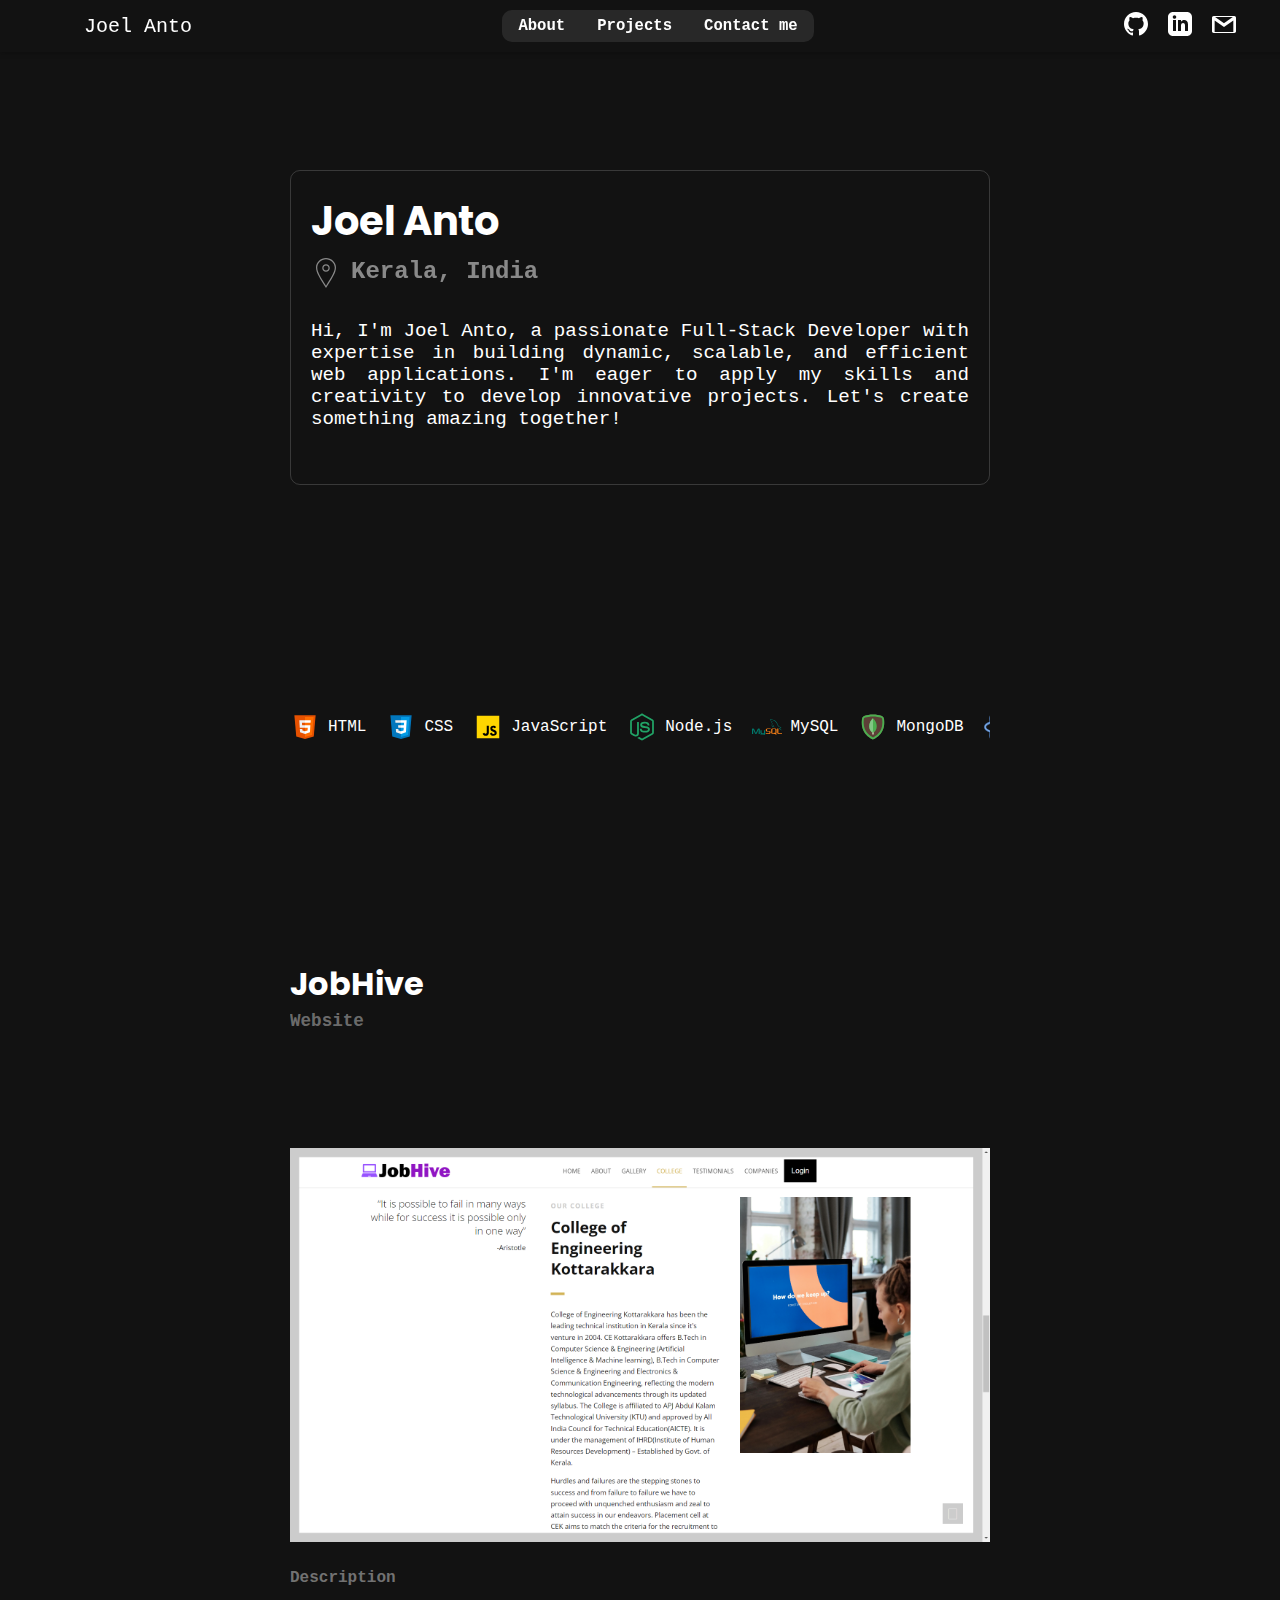
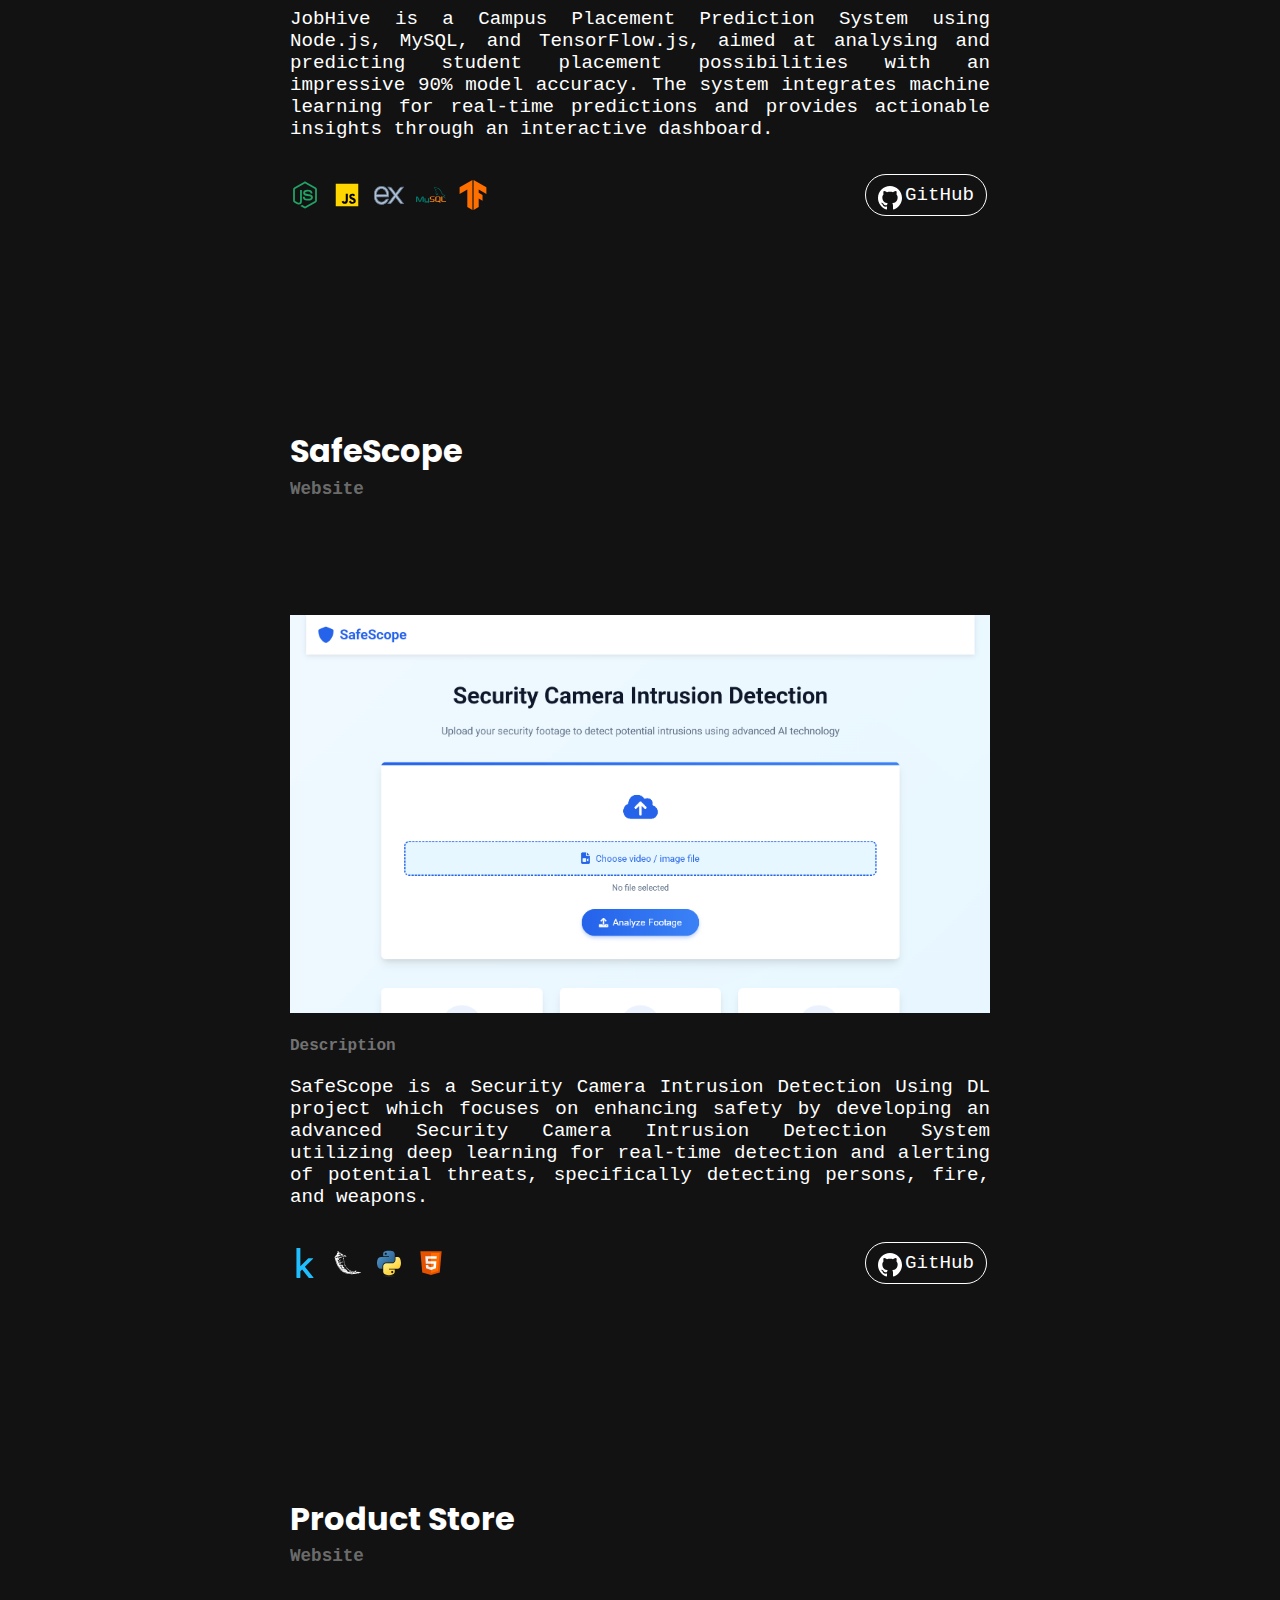
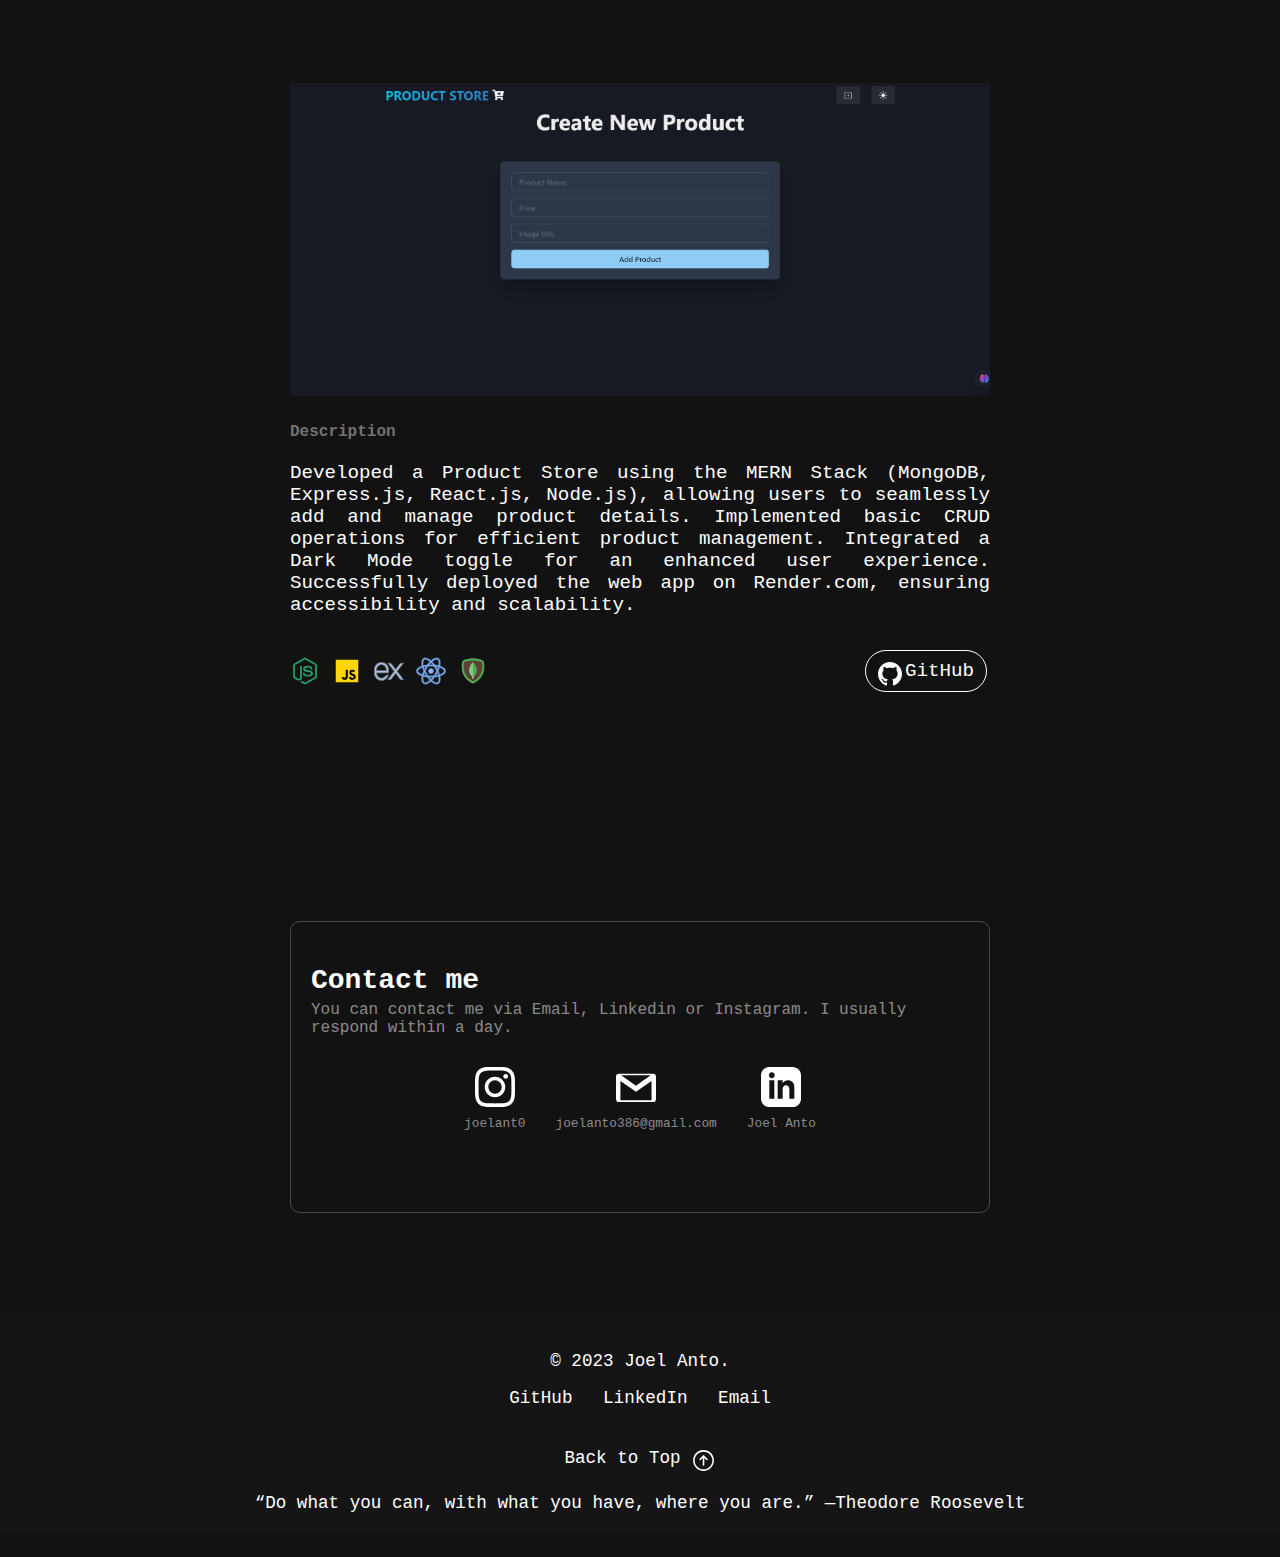
<file: index.html>
<!DOCTYPE html>
<html lang="en">
<head>
    <meta charset="UTF-8">
    <meta name="viewport" content="width=device-width, initial-scale=1.0">
    <link rel="stylesheet" href="/assets/css/style.css">
    <link rel="preconnect" href="https://fonts.googleapis.com">
    <link rel="preconnect" href="https://fonts.gstatic.com" crossorigin>
    <link href="https://fonts.googleapis.com/css2?family=Doto:wght@100..900&family=Rubik+Mono+One&display=swap" rel="stylesheet">
    <title>Joel Anto</title>
    <link rel="icon" type="image/png" href="assets/icons/icons8-j-16.png">
</head>
<body class="loading" id="content">
        <div class="nav">
            <div class="logo"  id="scroll-to-index">
                <a href="#index">Joel Anto</a>
                <!--<div class="mode-toggle">
                    <button id="theme-toggle">🌙</button>
                </div>
            -->
            </div>
            <button class="menu-toggle" aria-label="Toggle menu">
                <span></span>
                <span></span>
                <span></span>
            </button>
            <ul>
            
            <li><a href="#about">About</a></li>
            <li><a href="#projects">Projects</a></li>
            <li><a href="#contact" id="contact-hover">Contact me</a></li>
            </ul>
            <div class="icons">
                <a href="https://github.com/j0ec0de"><img src="assets/icons/iconmonstr-github-1.svg"></a>
                <a href="https://www.linkedin.com/in/joel-anto-18821729a/"><img src="assets/icons/iconmonstr-linkedin-3.svg"></a>
                <a href="mailto:joelanto386@gmail.com"><img src="assets/icons/iconmonstr-gmail-1(1).svg"></a>
            </div>    
        </div>
    <section id="about" class="about">
        <div class="container">
            <div class="box">
                <div class="content">
                    <h1>Joel Anto</h1>
                    <h2><a href="https://maps.app.goo.gl/HMsosWNBDSSRW39fA"><img src="assets/icons/iconmonstr-location-pin-thin.svg" class="location-logo"></a>Kerala, India</h2>
                    <p>Hi, I'm Joel Anto, a passionate Full-Stack Developer with expertise in building dynamic, scalable, and efficient web applications. I'm eager to apply my skills and creativity to develop innovative projects. Let's create something amazing together! </p>
                </div>
            </div>
        </div>
        <div class="container-tech">
            <div class="box-tech">
                <h2 class="cursor typewriter-animation">What I work with</h2>
                <div class="tech-marquee">
                    <div class="tech">
                        <div class="tech-item">
                            <img src="assets/icons/Html 5.svg" alt="HTML">
                            <p>HTML</p>
                        </div>
                        <div class="tech-item">
                            <img src="assets/icons/CSS3.svg" alt="CSS">
                            <p>CSS</p>
                        </div>
                        <div class="tech-item">
                            <img src="assets/icons/JavaScript.svg" alt="JavaScript" id="tech-icon">
                            <p>JavaScript</p>
                        </div>
                        <div class="tech-item">
                            <img src="assets/icons/Node Js.svg" alt="Node.js">
                            <p>Node.js</p>
                        </div>
                        <div class="tech-item">
                            <img src="assets/icons/MySQL Logo.svg" alt="MySQL">
                            <p>MySQL</p>
                        </div>
                        <div class="tech-item">
                            <img src="assets/icons/MongoDB.svg" alt="MongoDB">
                            <p>MongoDB</p>
                        </div>
                        <div class="tech-item">
                            <img src="assets/icons/React.svg" alt="React">
                            <p>React</p>
                        </div>
                        <div class="tech-item">
                            <img src="assets/icons/Express Js_2.svg" alt="Express">
                            <p>Express</p>
                        </div>
                    
                        <div class="tech-item">
                            <img src="assets/icons/Html 5.svg" alt="HTML">
                            <p>HTML</p>
                        </div>
                        <div class="tech-item">
                            <img src="assets/icons/CSS3.svg" alt="CSS">
                            <p>CSS</p>
                        </div>
                        <div class="tech-item">
                            <img src="assets/icons/JavaScript.svg" alt="JavaScript">
                            <p>JavaScript</p>
                        </div>
                        <div class="tech-item">
                            <img src="assets/icons/Node Js.svg" alt="Node.js">
                            <p>Node.js</p>
                        </div>
                        <div class="tech-item">
                            <img src="assets/icons/MySQL Logo.svg" alt="MySQL">
                            <p>MySQL</p>
                        </div>
                        <div class="tech-item">
                            <img src="assets/icons/MongoDB.svg" alt="MongoDB">
                            <p>MongoDB</p>
                        </div>
                        <div class="tech-item">
                            <img src="assets/icons/React.svg" alt="React">
                            <p>React</p>
                        </div>
                        <div class="tech-item">
                            <img src="assets/icons/Express Js_2.svg" alt="Express">
                            <p>Express</p>
                        </div>
    
                    </div>
                </div>
            </div>
        </div>
    </section>
        <section id="projects" class="projects">
            <div class="projects-section">
                <h2>My Projects</h2>
                <div class="project-cards">
                    <div id="project-heading">
                        <h3>JobHive</h3>
                        <h4>Website</h4>
                    </div>
                    <div class="project-image">
                        <img src="assets/images/indexpic2.png" alt="jobhive">
                    </div>
                    <div class="project-description">
                        <h4>Description</h4>
                        <p>JobHive is a Campus Placement Prediction System using Node.js, MySQL, and
                            TensorFlow.js, aimed at analysing and predicting student placement possibilities with an impressive 90%
                            model accuracy. The system integrates machine learning for real-time predictions and provides
                            actionable insights through an interactive dashboard.</p>
                        <div class="project-footer">
                            <div class="project-icons">
                                <div class="tech-stack">
                                    <img src="/assets/icons/Node Js.svg">
                                    <img src="/assets/icons/JavaScript.svg">
                                    <img src="/assets/icons/Express Js_2.svg">
                                    <img src="/assets/icons/MySQL Logo.svg">
                                    <img src="/assets/icons/TensorFlow.svg">
                                </div>
                            </div>
                            <a href="https://github.com/j0ec0de/Jobhive" id="github-button">
                                <div class="github-button">
                                    <div class="github-button-icon">
                                        <img src="assets/icons/iconmonstr-github-1.svg">
                                    </div>
                                    <div class="github-button-text">
                                        GitHub
                                    </div>
                                </div> 
                            </a>  
                        </div>

 
                    </div>

                </div>
                <div class="project-cards">
                    <div id="project-heading">
                        <h3>SafeScope</h3>
                        <h4>Website</h4>
                    </div>
                    <div class="project-image">
                        <img src="assets/images/front1.png" alt="safescope">
                    </div>
                    <div class="project-description">
                        <h4>Description</h4>
                        <p>SafeScope is a Security Camera Intrusion Detection Using DL project which focuses on enhancing safety
                            by developing an advanced Security Camera Intrusion Detection System utilizing deep 
                            learning for real-time detection and alerting of potential threats, specifically detecting
                            persons, fire, and weapons. 
                        </p>
                        <div class="project-footer">
                            <div class="project-icons">
                                <div class="tech-stack">
                                    <img src="/assets/icons/Kaggle.svg">
                                    <img src="/assets/icons/Flask.svg" id="flask-icon">
                                    <img src="/assets/icons/Python.svg">
                                    <img src="/assets/icons/Html 5.svg">
                                    
                                </div>
                            </div>
                            <a href="https://github.com/j0ec0de/SafeScope" id="github-button">
                                <div class="github-button">
                                    <div class="github-button-icon">
                                        <img src="assets/icons/iconmonstr-github-1.svg">
                                    </div>
                                    <div class="github-button-text">
                                        GitHub
                                    </div>
                                </div> 
                            </a>  
                        </div>
                    </div>
                </div>
                <div class="project-cards">
                    <div id="project-heading">
                        <h3>Product Store</h3>
                        <h4>Website</h4>
                    </div>
                    <div class="project-image">
                        <img src="assets/images/Screenshot 2025-03-18 001324.png" alt="Product">
                    </div>
                    <div class="project-description">
                        <h4>Description</h4>
                        <p>Developed a Product Store using the MERN Stack (MongoDB, Express.js, React.js, Node.js), 
                            allowing users to seamlessly add and manage product details. Implemented basic CRUD operations 
                            for efficient product management. Integrated a Dark Mode toggle for an enhanced user experience.
                            Successfully deployed the web app on Render.com, ensuring accessibility and scalability.
                        </p>
                        <div class="project-footer">
                            <div class="project-icons">
                                <div class="tech-stack">
                                    <img src="/assets/icons/Node Js.svg">
                                    <img src="/assets/icons/JavaScript.svg">
                                    <img src="/assets/icons/Express Js_2.svg">
                                    <img src="/assets/icons/React.svg">
                                    <img src="/assets/icons/MongoDB.svg">
                                </div>
                            </div>
                            <a href="https://github.com/j0ec0de/Product-Store" id="github-button">
                                <div class="github-button">
                                    <div class="github-button-icon">
                                        <img src="assets/icons/iconmonstr-github-1.svg">
                                    </div>
                                    <div class="github-button-text">
                                        GitHub
                                    </div>
                                </div> 
                            </a>  
                        </div>
                    </div>
                </div>
            </div>
    
        </section>

        <!--Contact--->

        <section id="contact" class="contact">
            <div class="container" id="container-contact">
                <div class="contact-box">
                    <h2 id="contact-h2">Contact me</h2>
                    <p>You can contact me via Email, Linkedin or Instagram. I usually respond within a day.</p>
                    <div class="contact-icons">
                        <div class="icon-item">
                            <a href="https://www.instagram.com/joelant0/"><img src="assets/icons/iconmonstr-instagram-11.svg" alt="Instagram"></a>
                            <span>joelant0</span>
                        </div>
                        <div class="icon-item">
                            <a href="mailto:joelanto386@gmail.com"><img src="assets/icons/iconmonstr-gmail-1(1).svg" alt="Email"></a>
                            <span>joelanto386@gmail.com</span>
                        </div>
                        <div class="icon-item">
                            <a href="https://www.linkedin.com/in/joel-anto-18821729a/"><img src="assets/icons/iconmonstr-linkedin-3.svg" alt="LinkedIn"></a>
                            <span>Joel Anto</span>
                        </div>
                    </div>
                </div>
            </div>
        </section>


    <!-- Footer Section -->
    <footer class="footer">
        <div class="footer-content">
            <p>&copy; 2023 Joel Anto.</p>
            <div class="footer-links">
                <a href="https://github.com/j0ec0de">GitHub</a> 
                <a href="https://www.linkedin.com/in/joel-anto-18821729a/">LinkedIn</a> 
                <a href="mailto:joelanto386@gmail.com">Email</a>
            </div>
            <div class="scroll-button" id="scroll-to-top">
                Back to Top <img src="assets/icons/iconmonstr-arrow-up-circle-lined.svg" alt="scroll to top">
            </div>
            <div class="quote">
                “Do what you can, with what you have, where you are.” ―Theodore Roosevelt
            </div>
        </div>
    </footer>


        
    <script src="/js/script.js"></script>
    <script src="/js/text-scroll-animations.js"></script>  
    <Script src="/js/navbar.js"></Script>
</body>
</html>
</file>
<file: assets/css/style.css>
@import url('https://fonts.googleapis.com/css2?family=Poppins:wght@700&family=Montserrat:wght@600&display=swap');


html {
    scroll-behavior: smooth;
}

/* Base styles */
body {
    background-color: #121212;
    font-family: monospace;
    color: white;
    overflow-y: scroll;
    margin: 0;
    padding: 0;
    box-sizing: border-box;
}

body::-webkit-scrollbar {
    display: none;
}

body::before {
    content: "";
    position: absolute;
    top: 0;
    left: 0;
    width: 100%;
    height: 100%;
    z-index: -1;
}

/* Typography */
h1 {
    color: white;
    font-size: 50px;
    margin-top: 50px;
}

/* Navigation */
.nav {
    position: fixed;
    top: 0;
    left: 0;
    width: 100%;
    background-color: #121212;
    display: flex;
    justify-content: space-between;
    align-items: center;
    padding: 10px 20px;
    z-index: 1000;
    box-shadow: 0 2px 5px rgba(0, 0, 0, 0.2);
    pointer-events: auto;
}

.nav ul {
    list-style-type: none;
    display: flex;
    margin: 0;
    padding: 0;
    overflow: hidden;
    background-color: rgba(46, 46, 46, 0.8);
    border-radius: 10px;
    transition: box-shadow 0.3s ease-in-out;
    font-size: larger;
    font-family: monospace;
    font-weight: bold;
}

.menu-toggle {
    display: none;
    background: none;
    border: none;
    cursor: pointer;
    padding: 0.5rem;
    padding-right: 2rem;
}

.menu-toggle span {
    display: block;
    width: 25px;
    height: 3px;
    margin: 5px 0;
    background-color: white;
    transition: all 0.3s ease;
}

.icons {
    display: flex;
    gap: 20px;
    margin-right: 5%;
}

.icons img {
    width: 24px;
    height: 24px;
    filter: invert(100%);
    transition: transform 0.2s ease-in-out;
}

.icons img:hover {
    transform: scale(1.2);
}

.logo {
   color: white;
   font-size: 20px;
   font-family: monospace;
   margin-left: 5%;
}

.logo a {
    color: white;
    text-decoration: none;
}

.location-logo {
    filter: invert(100%);
    padding-right: 10px;
    opacity: 1;
    height: 30px;
    transition: transform 0.3s ease-in-out;
}

.location-logo:hover {
    transform: scale(1.2);
}

li {
    display: inline-block;
}

li a {
    display: block;
    color: rgb(255, 255, 255);
    text-align: center;
    padding: 7px 16px;
    text-decoration: none;
}

li a:hover {
    background-color: rgb(255, 255, 255);
    color: black;
    transition: cubic-bezier(0.075, 0.82, 0.165, 1);
    transition: 0.5s ease-in-out;
}

#contact-hover:hover {
    background-color: #8038EC;
    color: #ffffff;
}

/* Container styles */
.container {
    margin: 80px auto;
    padding: 20px;
    max-width: 700px;
    width: 90%;
}

.container .box {
    margin-top: 70px;
    border: 1px solid rgba(143, 143, 143, 0.318);
    position: relative;
    padding: 20px;
    border-radius: 10px;
    height: auto;
}

.container .content h1 {
    color: rgb(255, 255, 255);
    font-size: 2.5rem;
    font-family: 'Poppins', sans-serif;
    position: relative;
    margin-top: 0;
    padding: 0;
}

.container .content h2 {
    color: rgb(255, 255, 255);
    font-size: 1.5rem;
    font-family: monospace;
    opacity: 0.5;
    position: relative;
    margin-top: 5px;
    padding: 0;
    top: -20px;
    display: flex;
}

.container .content p {
    color: rgb(255, 255, 255);
    font-family: monospace;
    font-size: 1.2rem;
    position: relative;
    top: -15px;
    text-align: justify;
}

/* Tech section */
.container-tech {
    margin: 20px auto;
    padding: 20px;
    max-width: 700px;
    width: 90%;
    color: white;
    font-size: 2rem;
}

.tech-marquee {
    overflow: hidden;
    white-space: nowrap;
    position: relative;   
}

.tech {
    padding-top: 20px; 
    display: inline-flex;
    gap: 20px;
    justify-content: center;
    font-size: 1rem;
    animation: scroll 30s linear infinite;
}

.tech-item {
    display: flex;
    align-items: center;
    gap: 8px;
}

.tech-item img {
    width: 30px;
    height: auto;
}

.tech-item:hover {
    transform: scale(1.2);
    transition: ease-in 0.3s;
}

/* Sidebar */
.sidebar-icon {
    position: fixed;
    top: 20%;
    right: 5%;
    z-index: 100;
}

.sidebar-icon img {
    width: 40px;
    height: 40px;
    transition: transform 0.3s ease-in-out;
}

.sidebar-icon img:hover {
    transform: scale(1.2) rotate(90deg);
}

/* Arrow icon */
.arrow-icon {
    position: absolute;
    top: 70%;
    left: 50%;
    transform: translateX(-50%);
}

.arrow-icon img {
    width: 50px;
    height: 50px;
    transition: transform 0.3s ease-in-out;
}

.arrow-icon img:hover {
    transform: scale(1.1);
}

/* Index page */
.caption-container {
    margin: 10rem auto;
    padding: 20px;
    max-width: 700px;
    width: 90%;
}

.caption {
    font-family: 'Poppins', sans-serif;
    color: #8038EC;
    font-size: 3rem;
    font-style: normal;
    font-weight: bolder;
}

#caption2 {
    padding: 20px;
    color: white;
    font-family: "Rubik 80s Fade", serif;
    font-weight: 400;
    font-style: normal;
}

#caption2 span {
    display: inline-block;
    font-size: 3rem;
    animation: wave 2s ease-in-out infinite;
}

#caption2 span:nth-child(1) { animation-delay: 0s; }
#caption2 span:nth-child(2) { animation-delay: 0.2s; }
#caption2 span:nth-child(3) { animation-delay: 0.4s; }
#caption2 span:nth-child(4) { animation-delay: 0.6s; }
#caption2 span:nth-child(5) { animation-delay: 0.8s; }
#caption2 span:nth-child(6) { animation-delay: 1s; }
#caption2 span:nth-child(7) { animation-delay: 1.2s; }
#caption2 span:nth-child(8) { animation-delay: 1.4s; }
#caption2 span:nth-child(9) { animation-delay: 1.6s; }

@keyframes scroll {
    0% {
        transform: translateX(0%);
    }
    100% {
        transform: translateX(-50%);
    }
}

.tech-marquee .tech:hover {
    animation-play-state: paused;
}

@keyframes wave {
    0%, 100% {
        transform: translateY(0);
    }
    50% {
        transform: translateY(-20px);
    }
}

/* Typewriter animations */
.cursor {
    display: inline-block;
    position: relative;
    width: 0;
    font-size: 1.5rem;
    text-align: center;
    white-space: nowrap;
    overflow: hidden;
    transform: translateY(-50%);
}

.typewriter-animation {
    animation: 
        typewriter 4s steps(30) forwards,
        blinkingCursor 500ms steps(50) infinite normal;
}

@keyframes typewriter {
    from { width: 0; }
    to { width: 100%; }
}

@keyframes blinkingCursor {
    50% { border-right-color: transparent; }
}

/* Projects section */
.projects-section h2 {
    text-align: center;
    align-items: center;
    justify-content: center;
    color: white;
    font-size: 2.5rem;
    font-family: 'Poppins', sans-serif;
    position: relative;
    opacity: 0;
    transition: transform 1s ease-out, opacity 1s ease-out;
}

.projects-section h2.show {
    left: 0;
    opacity: 1;
    transition-delay: 0.3s;
}

.projects-section {
    margin: 20px auto;
    padding: 10px;
    max-width: 700px;
    width: 90%;
    color: white;
    font-size: 1.25rem;
    font-family: monospace; 
    gap: 30px;  
}

.project-cards {
    display: flex;
    flex-direction: column;
    height: auto;
    margin-bottom: 15%;
    overflow: hidden;
    position: relative;
    border-radius: 10px;
}

#project-heading {
    position: relative;
    margin-bottom: 80px;
}

#project-heading h3 {
    font-size: 2.0rem;
    font-weight: bold;
    color: white;
    position: absolute;
    top: 0;
    padding-bottom: 3px;
    font-family: 'Poppins', sans-serif;
}

#project-heading h4 {
    font-size: 1.1rem;
    position: absolute;
    color: rgba(255, 255, 255, 0.396);
    top: 50px;
    padding-top: 10px;
}

.project-cards .project-image {
    margin-top: 20%;
    width: 100%;
    height: auto;
    max-height: 400px;
    overflow: hidden;
    position: relative;
}

.project-cards .project-image img {
    width: 100%;
    height: 100%;
    object-fit: cover;
    transition: transform 0.4s ease-in-out;
    position: relative;
}

.project-cards .project-image img:hover {
    transform: scale(1.05);
    transition: 0.4s ease-in-out;
}

.project-description h4 {
    color: rgba(255, 255, 255, 0.41);
    font-size: 1rem;
}

.project-description {
    width: 100%;
    font-size: 1.2rem;
    text-align: justify;
    margin-bottom: 60px;
}

.github-button {
    display: flex;
    width: 120px;
    height: 40px;
    border: 1px solid white;
    border-radius: 100px;
    justify-content: center;
    align-items: center;
    transition: all 0.3s ease-in-out;
    color: #ffffff;
    position: relative;
    margin-left: auto;
    margin-right: 3px;
}

#github-button {
    text-decoration: none;
}

.github-button-icon img {
    display: flex;
    filter: invert(100%);
    transition: filter 0.3s ease-in-out;
    padding-right: 3px;
    padding-top: 5px;
}

.github-button:hover {
    background-color: white;
    color: black;
    border-color: black;
    transform: scale(1.05);
    cursor: pointer;
}

.github-button:hover .github-button-icon img {
    filter: invert(0%);
}


/* Project Icons Styling */
.project-icons {
    display: flex;
    flex-wrap: wrap;
    gap: 15px;
    margin: 10px 0;
}

.project-icons img, 
.tech-stack img {
    width: 30px;
    height: 30px;
    transition: transform 0.2s ease-in-out;
}

.project-icons img:hover,
.tech-stack img:hover {
    transform: scale(1.1);
}

/* Make tech stack icons responsive and aligned with GitHub button */
.tech-stack {
    display: flex;
    flex-wrap: wrap;
    gap: 12px;
    margin: 10px 0;
    align-items: center;
}

/* Project card footer with tech stack and GitHub button */
.project-footer {
    display: flex;
    justify-content: space-between;
    align-items: center;
    margin-top: 20px;
}


#flask-icon {
    filter: invert(100%);
}


/* Timeline Section */
.timeline-section {
    margin: 20px auto;
    padding: 10px;
    max-width: 700px;
    width: 90%;
    color: white;
    font-size: 1.25rem;
    font-family: monospace; 
    gap: 30px;  
}

.timeline-section span {
    color: #8038EC;
}



/*Contacts section in index*/

#container-contact {
    margin-top: 0%;
}



/* Footer Section */
.footer {
    background-color: #151515;
    color: #ffffff;
    padding: 20px 0;
    position: relative;
    bottom: 0;
    width: 100%;
    height: auto;
    min-height: 150px;
}

.footer-content {
    max-width: 1200px;
    margin: 0 auto;
    font-size: 1.1rem; 
    display: flex;
    flex-direction: column;
    justify-content: center;
    align-items: center;
    padding: 0 20px;
    text-align: center;
}

.footer-links {
    margin-bottom: 20px;
}

.footer-links a {
    color: #fff;
    text-decoration: none;
    margin: 0 10px;
    transition: color 0.3s ease;
}

.footer-links a:hover {
    color: #8038EC;
}

.footer-content .quote {
    position: relative;
    margin-top: 20px;
    text-align: center;
}

.scroll-button {
    display: flex;
    gap: 10px;
    margin-top: 20px;
}

.scroll-button img {
    width: 25px;
    height: 25px;
    filter: invert(100%);
}

.scroll-button img:hover {
    cursor: pointer;
    filter: brightness(0) saturate(100%) invert(39%) sepia(85%) saturate(6511%) hue-rotate(256deg) brightness(95%) contrast(95%);
}



/* Contact styles */
.contact-box {
    height: auto;
    min-height: 250px;
    border: 1px solid rgba(255, 255, 255, 0.229);
    border-radius: 10px;
    padding: 20px;
}

#contact-h2 {
    font-size: 1.75rem;
    padding-left: 0;
    margin-bottom: 5px;
}

.contact-box p {
    padding-left: 0;
    font-size: 1rem;
    color: #ffffff84;
    margin-top: 0;
}

.contact-icons {
    display: flex;
    flex-wrap: wrap;
    gap: 30px;
    justify-content: center;
    align-items: center;
    margin-top: 30px;
}

.icon-item {
    display: flex;
    flex-direction: column;
    align-items: center;
    margin-bottom: 20px;
}

.icon-item img {
    width: 40px;
    height: 40px;
    filter: invert(100%);
}

.icon-item img:hover {
    transform: scale(1.1);
    transition: transform 0.2s ease-in-out;
}

.icon-item span {
    margin-top: 5px;
    font-size: 0.8rem;
    color: #ffffff84;
    text-align: center;
}

#h2-anime {
    position: relative;
    opacity: 0;
    transform: translateX(-100%);
    transition: transform 1s ease-out, opacity 1s ease-out;
    color: #ffffff;
}

.show {
    opacity: 1;
    transform: translateX(0);
}


/* Preloader */
#preloader {
    position: fixed;
    top: 0;
    left: 0;
    width: 100%;
    height: 100vh;
    background: #121212;
    display: flex;
    align-items: center;
    justify-content: center;
    z-index: 9999;
}

/* Media Queries */
/* Large devices (desktops) */
@media screen and (max-width: 1200px) {
    .sidebar-icon {
        right: 2%;
    }
    
    .container, .container-tech, .projects-section, .timeline-section {
        max-width: 90%;
    }
}

/* Medium devices (tablets) */
@media screen and (max-width: 992px) {
    .caption {
        font-size: 2.5rem;
    }
    
    #caption2 span {
        font-size: 2.5rem;
    }
    
    .container .content h1 {
        font-size: 2.4rem;
    }
    
    .container .content h2 {
        font-size: 1.2rem;
    }
    
    .projects-section h2 {
        font-size: 2rem;
    }
    
    #project-heading h3 {
        font-size: 1.5rem;
    }
}

/* Small devices (landscape phones) */
@media screen and (max-width: 768px) {
    .nav {
        padding: 10px;
        justify-content: space-between;
    }
    
    .logo {
        margin-left: 10px;
        position: static;
        z-index: 1001;
    }
    
    .icons {
        margin-right: 10px;
        position: static;
        z-index: 1001;
    }
    
    .menu-toggle {
        display: block;
        z-index: 1001;
        order: 3;
    }
    
    .nav ul {
        position: fixed;
        top: 60px;
        left: 0;
        right: 0;
        background-color: #121212;
        flex-direction: column;
        width: 100%;
        height: 0;
        overflow: hidden;
        transition: height 0.3s ease;
        box-shadow: 0 5px 5px rgba(0, 0, 0, 0.2);
        border-radius: 0;
    }
    
    .nav.active ul {
        height: auto;
        padding: 1rem 0;
    }
    
    .nav li {
        width: 100%;
        text-align: center;
        padding: 0.5rem 0;
    }
    
    /* Hamburger to X animation */
    .nav.active .menu-toggle span:nth-child(1) {
        transform: rotate(-45deg) translate(-5px, 6px);
    }
    
    .nav.active .menu-toggle span:nth-child(2) {
        opacity: 0;
    }
    
    .nav.active .menu-toggle span:nth-child(3) {
        transform: rotate(45deg) translate(-5px, -6px);
    }
    
    .caption {
        font-size: 2rem;
    }
    
    #caption2 span {
        font-size: 2rem;
    }
    
    .sidebar-icon {
        top: 15%;
        right: 5%;
    }
    
    .sidebar-icon img {
        width: 30px;
        height: 30px;
    }
    
    .container .content h1 {
        font-size: 1.8rem;
    }
    
    .container .content h2 {
        font-size: 1rem;
    }
    
    .container .content p {
        font-size: 0.9rem;
    }
    
    .project-cards .project-image {
        height: 300px;
    }
    
    .footer-content {
        flex-direction: column;
        text-align: center;
    }
    
    .footer-links {
        margin-bottom: 15px;
    }
    
    .footer-content .quote {
        position: relative;
        margin-left: 0;
        margin-top: 15px;
    }
    
    .contact-icons {
        gap: 20px;
    }
}

/* Extra small devices (phones) */
@media screen and (max-width: 576px) {
    .logo {
        font-size: 16px;
    }
    
    .icons {
        gap: 10px;
    }
    
    .icons img {
        width: 20px;
        height: 20px;
    }
    
    .caption {
        font-size: 1.5rem;
    }
    
    #caption2 span {
        font-size: 1.5rem;
    }
    
    .container .content h1 {
        font-size: 1.5rem;
    }
    
    .container .content h2 {
        font-size: 0.9rem;
        top: -10px;
    }
    
    .container .content p {
        font-size: 0.8rem;
        top: -5px;
    }
    
    .projects-section h2 {
        font-size: 1.5rem;
    }
    
    #project-heading {
        margin-bottom: 60px;
    }
    
    #project-heading h3 {
        font-size: 1.2rem;
    }
    
    #project-heading h4 {
        font-size: 0.8rem;
        top: 30px;
    }
    
    .project-cards .project-image {
        height: 200px;
    }
    
    .project-description {
        font-size: 0.8rem;
    }
    
    .github-button {
        width: 100px;
        height: 35px;
        font-size: 0.8rem;
    }
    
    .contact-box {
        padding: 15px;
    }
    
    #contact-h2 {
        font-size: 1.3rem;
    }
    
    .contact-box p {
        font-size: 0.8rem;
    }
    
    .contact-icons {
        gap: 15px;
    }
    
    .icon-item img {
        width: 30px;
        height: 30px;
    }
    
    .icon-item span {
        font-size: 0.7rem;
    }
    
    .image-frame {
        width: 120px;
        height: 120px;
    }
    
    #about-h2 {
        font-size: 1.5rem;
    }
    
    #about-p, #about-p2 {
        font-size: 0.8rem;
    }
    
    #about-h3 {
        font-size: 1rem;
    }
    
    #about-list li {
        font-size: 0.8rem;
    }
}

/* Very small devices */
@media screen and (max-width: 375px) {
    .caption {
        font-size: 1.2rem;
    }
    
    #caption2 span {
        font-size: 1.2rem;
    }
    
    .container .content h1 {
        font-size: 1.2rem;
    }
    
    .container .content h2 {
        font-size: 0.8rem;
    }
    
    .container .content p {
        font-size: 0.7rem;
    }
    
    .projects-section h2 {
        font-size: 1.2rem;
    }
    
    #project-heading h3 {
        font-size: 1rem;
    }
    
    #project-heading h4 {
        font-size: 0.7rem;
    }
    
    .project-cards .project-image {
        height: 150px;
    }
    
    .github-button {
        width: 90px;
        height: 30px;
        font-size: 0.7rem;
    }
    
    .image-frame {
        width: 100px;
        height: 100px;
    }
}
</file>
